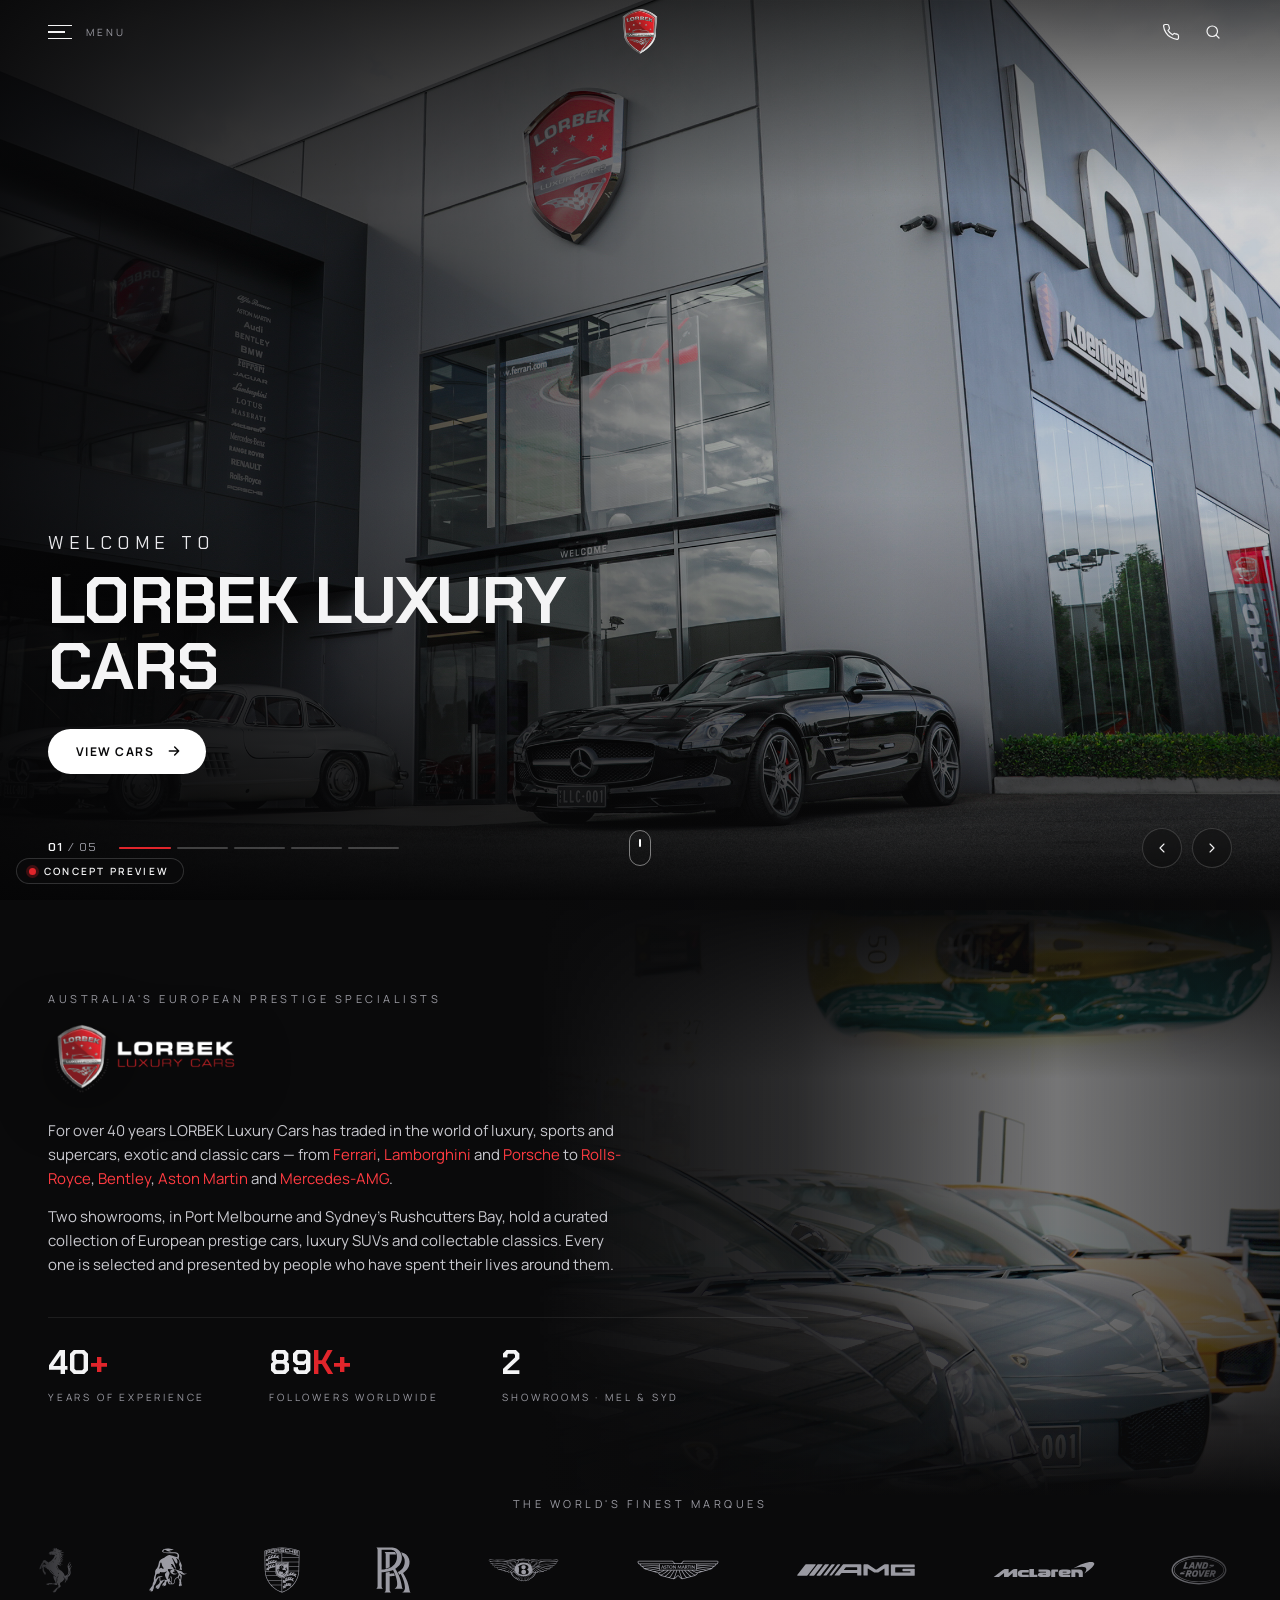
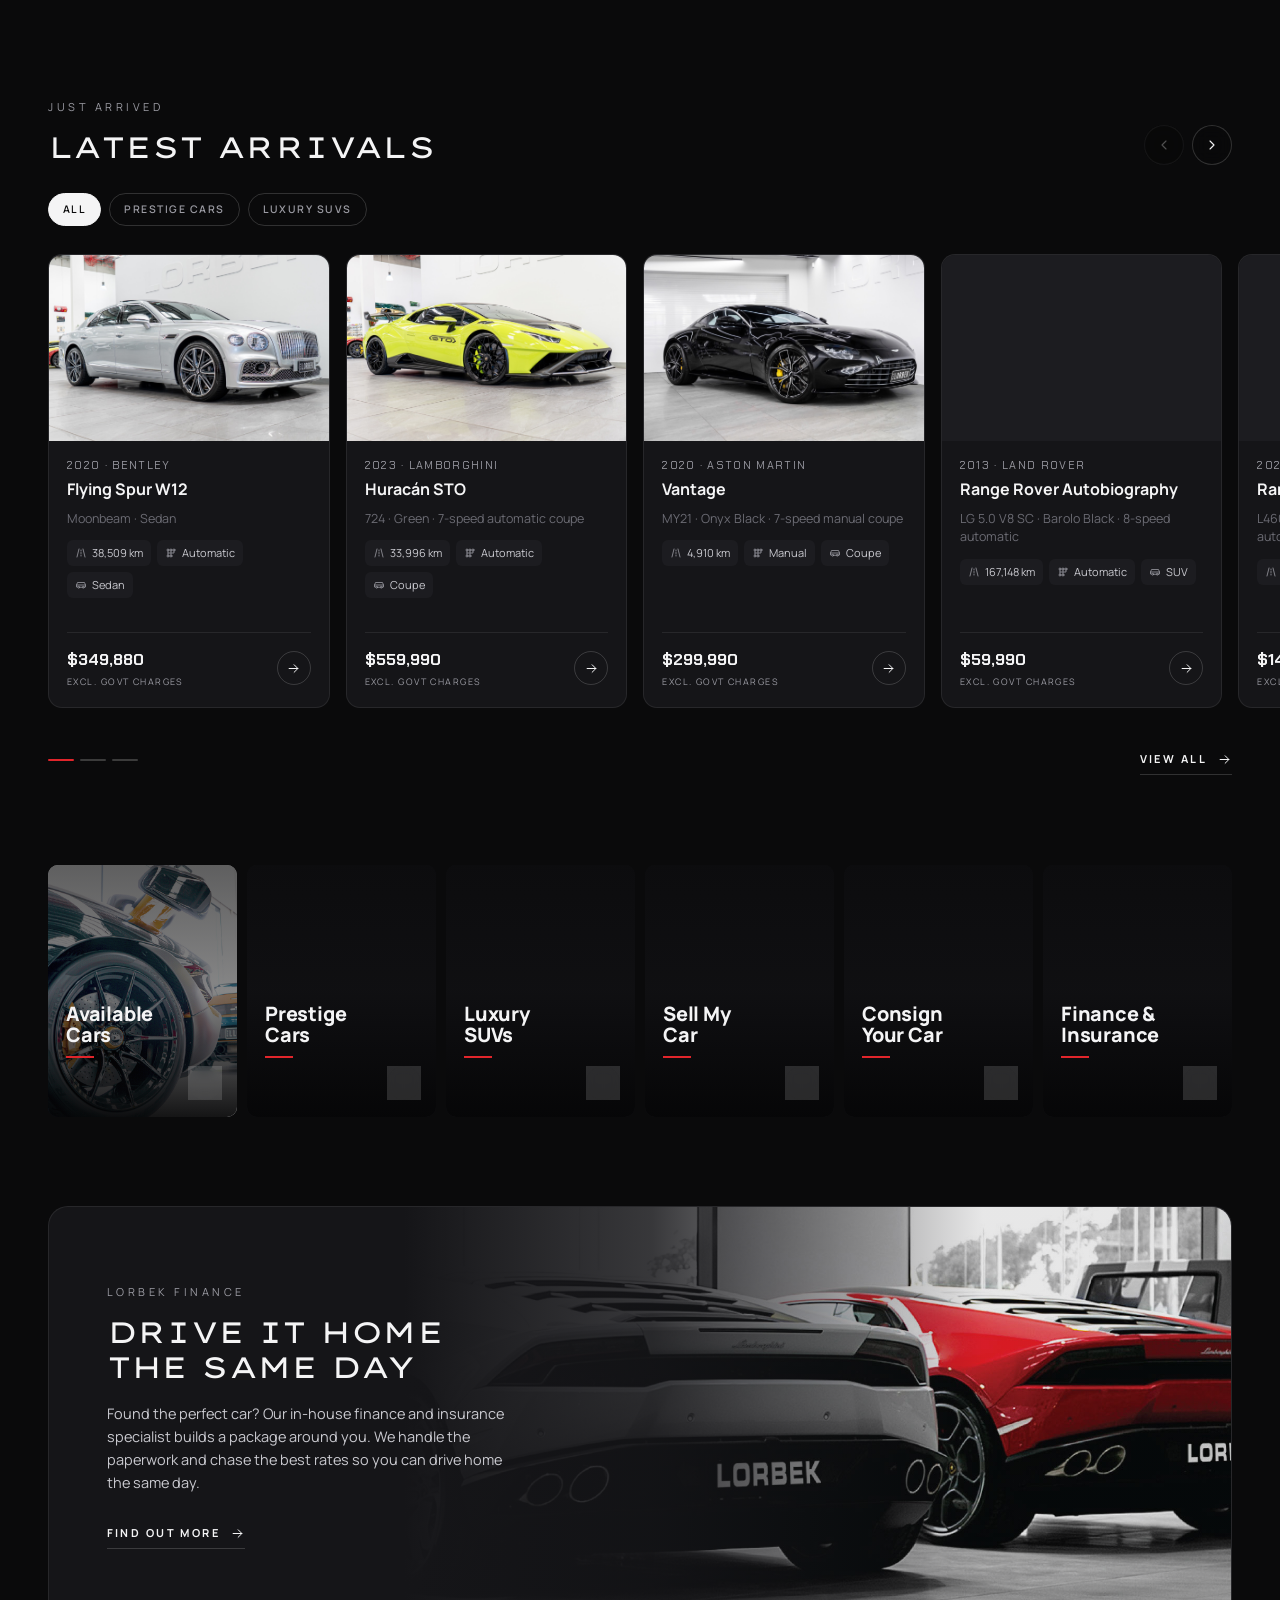
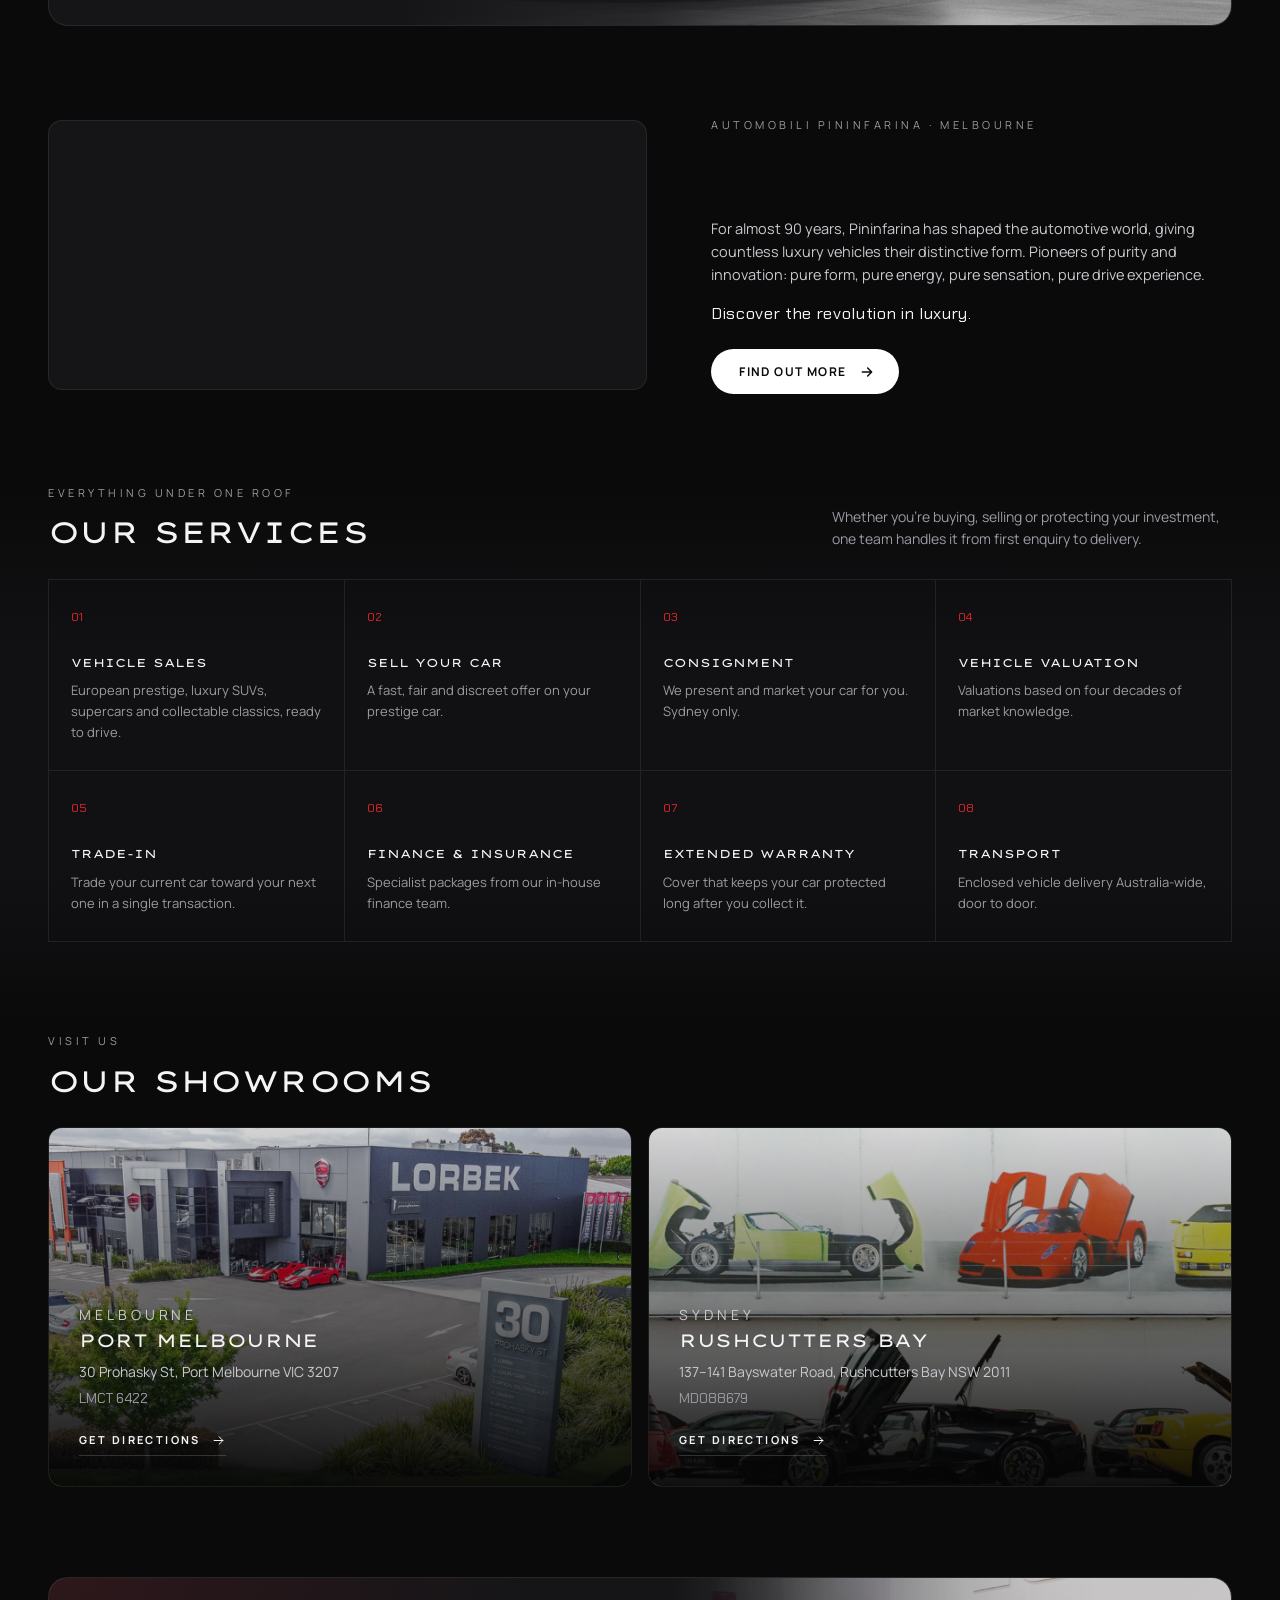
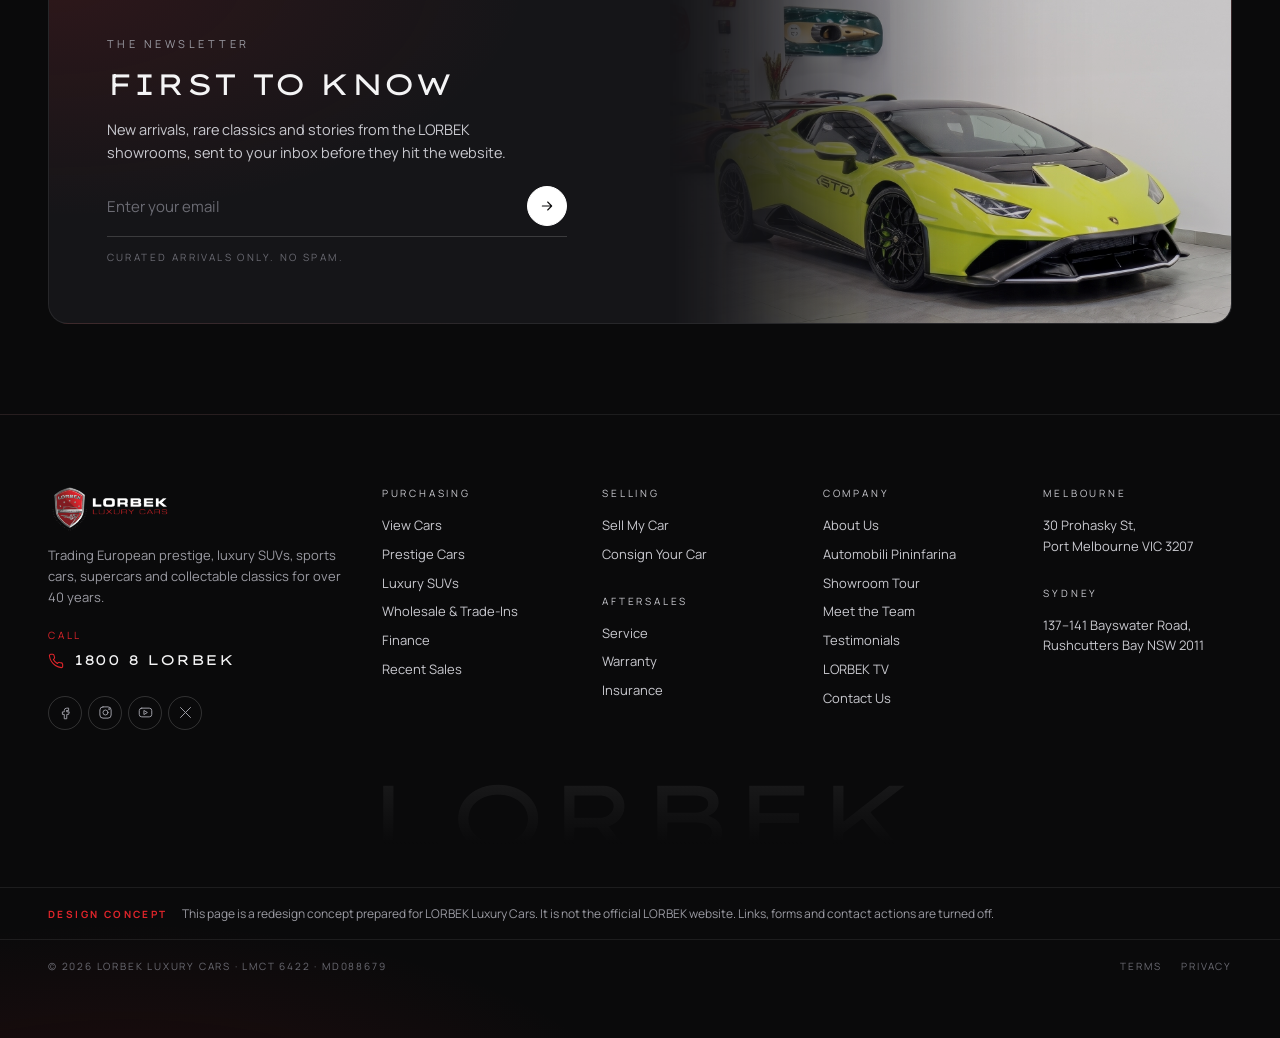
<file: index.html>
<!doctype html>
<html lang="en-AU">
<head>
  <meta charset="utf-8">
  <meta name="viewport" content="width=device-width, initial-scale=1">
  <title>LORBEK Website Concept</title>
  <meta name="robots" content="noindex, nofollow">
  <meta name="description" content="LORBEK Luxury Cars has traded European prestige, luxury SUVs, sports cars, supercars and collectable classics for over 40 years. Showrooms in Port Melbourne and Rushcutters Bay, Sydney.">
  <meta name="theme-color" content="#0a0a0b">
  <link rel="icon" href="assets/img/logo.png">
  <link rel="preconnect" href="https://fonts.googleapis.com">
  <link rel="preconnect" href="https://fonts.gstatic.com" crossorigin>
  <link href="https://fonts.googleapis.com/css2?family=Lexend+Zetta:wght@300;400;500&family=Chakra+Petch:wght@300;400;600;700&family=Manrope:wght@300;400;600;700;800&display=swap" rel="stylesheet">
  <link rel="preload" as="image" href="assets/img/hero/showroom-sls.jpg" fetchpriority="high">
  <link rel="stylesheet" href="assets/css/styles.css">
</head>
<body>
  <a class="skip" href="#main">Skip to content</a>

  <!-- Concept preview tag -->
  <div class="concept-tag" role="note">Concept preview</div>
  <div class="concept-toast" id="conceptToast" role="status" aria-live="polite" hidden>Turned off in this prototype</div>

  <!-- ============ HEADER ============ -->
  <header class="header" id="header">
    <div class="header__inner">
      <button class="menu-btn" id="menuOpen" aria-label="Open menu" aria-controls="menu" aria-expanded="false">
        <span class="menu-btn__lines"><i></i><i></i><i></i></span>
        <span class="menu-btn__label">Menu</span>
      </button>

      <a href="#top" class="logo" aria-label="LORBEK Luxury Cars — home">
        <img src="assets/img/logo-shield.png" alt="LORBEK Luxury Cars" width="296" height="344">
      </a>

      <div class="header__actions">
        <a class="icon-btn hide-sm" href="tel:18008567235" aria-label="Call 1800 8 LORBEK" id="callBtn">
          <svg viewBox="0 0 24 24"><path d="M22 16.9v3a2 2 0 0 1-2.2 2 19.8 19.8 0 0 1-8.6-3.1 19.5 19.5 0 0 1-6-6A19.8 19.8 0 0 1 2.1 4.2 2 2 0 0 1 4.1 2h3a2 2 0 0 1 2 1.7c.1.9.4 1.8.7 2.7a2 2 0 0 1-.5 2.1L8 9.8a16 16 0 0 0 6 6l1.3-1.3a2 2 0 0 1 2.1-.4c.9.3 1.8.6 2.7.7a2 2 0 0 1 1.7 2z"/></svg>
        </a>
        <button class="icon-btn" id="searchOpen" aria-label="Search inventory">
          <svg viewBox="0 0 24 24"><circle cx="11" cy="11" r="7"/><path d="m20 20-3.5-3.5"/></svg>
        </button>
      </div>
    </div>
    <div class="header__progress" id="progress"></div>
  </header>

  <!-- ============ MENU OVERLAY ============ -->
  <div class="menu" id="menu" aria-hidden="true">
    <div class="menu__top">
      <button class="icon-btn" id="menuClose" aria-label="Close menu">
        <svg viewBox="0 0 24 24"><path d="M6 6l12 12M18 6 6 18"/></svg>
      </button>
      <img src="assets/img/logo.png" alt="" width="160" height="60">
      <span class="menu__spacer"></span>
    </div>
    <div class="menu__body">
      <nav class="menu__nav" aria-label="Main">
        <a href="#arrivals" data-close><span>01</span>View Cars</a>
        <a href="#categories" data-close><span>02</span>Prestige &amp; SUVs</a>
        <a href="#services" data-close><span>03</span>Sell or Consign</a>
        <a href="#finance" data-close><span>04</span>Finance</a>
        <a href="#pininfarina" data-close><span>05</span>Pininfarina</a>
        <a href="#showrooms" data-close><span>06</span>Showrooms</a>
        <a href="#contact" data-close><span>07</span>Contact</a>
      </nav>
      <div class="menu__aside">
        <div>
          <p class="eyebrow-sm">Melbourne</p>
          <p>30 Prohasky St, Port Melbourne VIC 3207</p>
        </div>
        <div>
          <p class="eyebrow-sm">Sydney</p>
          <p>137–141 Bayswater Rd, Rushcutters Bay NSW 2011</p>
        </div>
        <div>
          <p class="eyebrow-sm">Call</p>
          <p><a href="tel:18008567235">1800 8 LORBEK</a></p>
        </div>
      </div>
    </div>
  </div>

  <!-- ============ SEARCH OVERLAY ============ -->
  <div class="search" id="search" aria-hidden="true" role="dialog" aria-label="Search inventory">
    <div class="search__panel">
      <div class="search__bar">
        <svg viewBox="0 0 24 24"><circle cx="11" cy="11" r="7"/><path d="m20 20-3.5-3.5"/></svg>
        <input id="searchInput" type="search" placeholder="Search make, model or year…" autocomplete="off">
        <button class="icon-btn" id="searchClose" aria-label="Close search">
          <svg viewBox="0 0 24 24"><path d="M6 6l12 12M18 6 6 18"/></svg>
        </button>
      </div>
      <div class="search__results" id="searchResults"></div>
    </div>
  </div>

  <main id="main">
    <!-- ============ HERO ============ -->
    <section class="hero" id="top" aria-roledescription="carousel" aria-label="Featured">
      <div class="hero__slides" id="heroSlides"></div>

      <div class="hero__content">
        <p class="hero__make" id="heroMake"></p>
        <h1 class="hero__model" id="heroModel"></h1>
        <a class="btn btn--pill" id="heroCta" href="#arrivals">
          <span id="heroCtaLabel">View more</span>
          <svg viewBox="0 0 24 24"><path d="M5 12h14M13 6l6 6-6 6"/></svg>
        </a>
      </div>

      <div class="hero__ui">
        <div class="hero__count"><b id="heroIdx">01</b> / <span id="heroTotal">05</span></div>
        <div class="hero__bars" id="heroBars"></div>
        <div class="hero__arrows">
          <button class="round-btn" id="heroPrev" aria-label="Previous slide"><svg viewBox="0 0 24 24"><path d="M15 6l-6 6 6 6"/></svg></button>
          <button class="round-btn" id="heroNext" aria-label="Next slide"><svg viewBox="0 0 24 24"><path d="M9 6l6 6-6 6"/></svg></button>
        </div>
      </div>

      <a href="#about" class="hero__scroll" aria-label="Scroll down"><span></span></a>
    </section>

    <!-- ============ ABOUT ============ -->
    <section class="about" id="about">
      <div class="about__media" aria-hidden="true">
        <img src="assets/img/hero/showroom-gallardo.jpg" alt="" loading="lazy" decoding="async">
      </div>
      <div class="container about__inner">
        <p class="eyebrow reveal">Australia's European prestige specialists</p>
        <h2 class="about__logo reveal"><img src="assets/img/logo.png" alt="LORBEK Luxury Cars" width="240" height="90"></h2>
        <div class="about__copy reveal">
          <p>For over 40 years LORBEK Luxury Cars has traded in the world of luxury, sports and supercars, exotic and classic cars — from <a href="#arrivals">Ferrari</a>, <a href="#arrivals">Lamborghini</a> and <a href="#arrivals">Porsche</a> to <a href="#arrivals">Rolls-Royce</a>, <a href="#arrivals">Bentley</a>, <a href="#arrivals">Aston Martin</a> and <a href="#arrivals">Mercedes-AMG</a>.</p>
          <p>Two showrooms, in Port Melbourne and Sydney's Rushcutters Bay, hold a curated collection of European prestige cars, luxury SUVs and collectable classics. Every one is selected and presented by people who have spent their lives around them.</p>
        </div>
        <dl class="stats reveal">
          <div><dt><span class="count" data-to="40">0</span><span class="red">+</span></dt><dd>Years of experience</dd></div>
          <div><dt><span class="count" data-to="90">0</span><span class="red">K+</span></dt><dd>Followers worldwide</dd></div>
          <div><dt><span class="count" data-to="2">0</span></dt><dd>Showrooms · MEL &amp; SYD</dd></div>
        </dl>
      </div>
    </section>

    <!-- ============ BRANDS MARQUEE ============ -->
    <section class="brands" aria-label="Marques we trade">
      <p class="eyebrow eyebrow--center reveal">The world's finest marques</p>
      <div class="marquee">
        <div class="marquee__track" id="marquee"></div>
      </div>
    </section>

    <!-- ============ LATEST ARRIVALS ============ -->
    <section class="arrivals" id="arrivals">
      <div class="container section-head">
        <div>
          <p class="eyebrow reveal">Just arrived</p>
          <h2 class="h2 reveal">Latest Arrivals</h2>
        </div>
        <div class="arrivals__controls">
          <button class="round-btn" id="carPrev" aria-label="Previous cars"><svg viewBox="0 0 24 24"><path d="M15 6l-6 6 6 6"/></svg></button>
          <button class="round-btn" id="carNext" aria-label="Next cars"><svg viewBox="0 0 24 24"><path d="M9 6l6 6-6 6"/></svg></button>
        </div>
      </div>

      <div class="filters container reveal" role="tablist" aria-label="Filter by category">
        <button class="chip is-active" data-filter="all" role="tab" aria-selected="true">All</button>
        <button class="chip" data-filter="Prestige Cars" role="tab" aria-selected="false">Prestige Cars</button>
        <button class="chip" data-filter="Luxury SUVs" role="tab" aria-selected="false">Luxury SUVs</button>
      </div>

      <div class="track" id="carTrack" tabindex="0" aria-label="Latest arrivals"></div>

      <div class="container arrivals__foot">
        <div class="dashes" id="carDashes"></div>
        <a class="link-arrow" href="https://www.lorbek.com.au/stock" target="_blank" rel="noopener">View all <svg viewBox="0 0 24 24"><path d="M5 12h14M13 6l6 6-6 6"/></svg></a>
      </div>
    </section>

    <!-- ============ CATEGORY TILES ============ -->
    <section class="tiles" id="categories" aria-label="Explore">
      <a class="tile reveal" href="#arrivals" data-filter-link="all">
        <img src="assets/img/hero/showroom-mclaren.jpg" alt="" loading="lazy" decoding="async" style="--fp: 30% 60%; --fp-wide: 40% 60%">
        <span class="tile__title">Available<br>Cars</span>
        <span class="tile__go"><svg viewBox="0 0 24 24"><path d="M9 6l6 6-6 6"/></svg></span>
      </a>
      <a class="tile reveal" href="#arrivals" data-filter-link="Prestige Cars">
        <img src="assets/img/cars/car4.jpg" alt="" loading="lazy" decoding="async" style="--fp: 62% 55%">
        <span class="tile__title">Prestige<br>Cars</span>
        <span class="tile__go"><svg viewBox="0 0 24 24"><path d="M9 6l6 6-6 6"/></svg></span>
      </a>
      <a class="tile reveal" href="#arrivals" data-filter-link="Luxury SUVs">
        <img src="assets/img/cars/car5.jpg" alt="" loading="lazy" decoding="async" style="--fp: 60% 50%; --fp-wide: 50% 45%">
        <span class="tile__title">Luxury<br>SUVs</span>
        <span class="tile__go"><svg viewBox="0 0 24 24"><path d="M9 6l6 6-6 6"/></svg></span>
      </a>
      <a class="tile reveal" href="#services">
        <img src="assets/img/cars/car8.jpg" alt="" loading="lazy" decoding="async" style="--fp: 62% 55%">
        <span class="tile__title">Sell My<br>Car</span>
        <span class="tile__go"><svg viewBox="0 0 24 24"><path d="M9 6l6 6-6 6"/></svg></span>
      </a>
      <a class="tile reveal" href="#services">
        <img src="assets/img/hero/showroom-aston.jpg" alt="" loading="lazy" decoding="async" style="--fp: 22% 60%; --fp-wide: 35% 65%">
        <span class="tile__title">Consign<br>Your Car</span>
        <span class="tile__go"><svg viewBox="0 0 24 24"><path d="M9 6l6 6-6 6"/></svg></span>
      </a>
      <a class="tile reveal" href="#finance">
        <img src="assets/img/cars/car11.jpg" alt="" loading="lazy" decoding="async" style="--fp: 70% 55%; --fp-wide: 52% 50%">
        <span class="tile__title">Finance &amp;<br>Insurance</span>
        <span class="tile__go"><svg viewBox="0 0 24 24"><path d="M9 6l6 6-6 6"/></svg></span>
      </a>
    </section>

    <!-- ============ FINANCE PROMO ============ -->
    <section class="container" id="finance">
      <div class="promo reveal">
        <div class="promo__media" aria-hidden="true">
          <img src="assets/img/hero/hp-banner7.jpg" alt="" loading="lazy">
        </div>
        <div class="promo__body">
          <p class="eyebrow">LORBEK Finance</p>
          <h2 class="h2">Drive it home<br>the same day</h2>
          <p>Found the perfect car? Our in-house finance and insurance specialist builds a package around you. We handle the paperwork and chase the best rates so you can drive home the same day.</p>
          <a class="link-arrow" href="#contact">Find out more <svg viewBox="0 0 24 24"><path d="M5 12h14M13 6l6 6-6 6"/></svg></a>
        </div>
      </div>
    </section>


    <!-- ============ AUTOMOBILI PININFARINA ============ -->
    <section class="apf container" id="pininfarina" aria-labelledby="apfTitle">
      <div class="apf__grid">
        <div class="apf__media reveal">
          <img src="assets/img/pininfarina.png" alt="Automobili Pininfarina Battista with its doors raised" width="1090" height="490" loading="lazy" decoding="async">
        </div>
        <div class="apf__body reveal">
          <p class="eyebrow">Automobili Pininfarina · Melbourne</p>
          <h2 class="sr-only" id="apfTitle">Automobili Pininfarina</h2>
          <img class="apf__logo" src="assets/img/pininfarina-logo.png" alt="Automobili Pininfarina" width="400" height="65">
          <div class="apf__copy">
            <p>For almost 90 years, Pininfarina has shaped the automotive world, giving countless luxury vehicles their distinctive form. Pioneers of purity and innovation: pure form, pure energy, pure sensation, pure drive experience.</p>
            <p class="apf__lead">Discover the revolution in luxury.</p>
            <a class="btn btn--pill" href="https://apf-melbourne.com.au/" target="_blank" rel="noopener">Find out more <svg viewBox="0 0 24 24"><path d="M5 12h14M13 6l6 6-6 6"/></svg></a>
          </div>
        </div>
      </div>
    </section>

    <!-- ============ SERVICES ============ -->
    <section class="services" id="services">
      <div class="container">
        <div class="section-head">
          <div>
            <p class="eyebrow reveal">Everything under one roof</p>
            <h2 class="h2 reveal">Our Services</h2>
          </div>
          <p class="section-head__note reveal">Whether you're buying, selling or protecting your investment, one team handles it from first enquiry to delivery.</p>
        </div>
        <ol class="services__grid">
          <li class="svc reveal"><span class="svc__no">01</span><h3>Vehicle Sales</h3><p>European prestige, luxury SUVs, supercars and collectable classics, ready to drive.</p></li>
          <li class="svc reveal"><span class="svc__no">02</span><h3>Sell Your Car</h3><p>A fast, fair and discreet offer on your prestige car.</p></li>
          <li class="svc reveal"><span class="svc__no">03</span><h3>Consignment</h3><p>We present and market your car for you. Sydney only.</p></li>
          <li class="svc reveal"><span class="svc__no">04</span><h3>Vehicle Valuation</h3><p>Valuations based on four decades of market knowledge.</p></li>
          <li class="svc reveal"><span class="svc__no">05</span><h3>Trade-In</h3><p>Trade your current car toward your next one in a single transaction.</p></li>
          <li class="svc reveal"><span class="svc__no">06</span><h3>Finance &amp; Insurance</h3><p>Specialist packages from our in-house finance team.</p></li>
          <li class="svc reveal"><span class="svc__no">07</span><h3>Extended Warranty</h3><p>Cover that keeps your car protected long after you collect it.</p></li>
          <li class="svc reveal"><span class="svc__no">08</span><h3>Transport</h3><p>Enclosed vehicle delivery Australia-wide, door to door.</p></li>
        </ol>
      </div>
    </section>

    <!-- ============ SHOWROOMS ============ -->
    <section class="showrooms container" id="showrooms">
      <div class="section-head">
        <div>
          <p class="eyebrow reveal">Visit us</p>
          <h2 class="h2 reveal">Our Showrooms</h2>
        </div>
      </div>
      <div class="showrooms__grid">
        <article class="room reveal">
          <img src="assets/img/hero/dealership.jpg" alt="LORBEK Port Melbourne showroom" loading="lazy">
          <div class="room__body">
            <p class="eyebrow-sm">Melbourne</p>
            <h3>Port Melbourne</h3>
            <p>30 Prohasky St, Port Melbourne VIC 3207</p>
            <p class="room__lic">LMCT 6422</p>
            <a class="link-arrow" href="https://maps.google.com/?q=30+Prohasky+St+Port+Melbourne+VIC+3207" target="_blank" rel="noopener">Get directions <svg viewBox="0 0 24 24"><path d="M5 12h14M13 6l6 6-6 6"/></svg></a>
          </div>
        </article>
        <article class="room reveal">
          <img src="assets/img/hero/hp-banner3.jpg" alt="LORBEK showroom interior" loading="lazy">
          <div class="room__body">
            <p class="eyebrow-sm">Sydney</p>
            <h3>Rushcutters Bay</h3>
            <p>137–141 Bayswater Road, Rushcutters Bay NSW 2011</p>
            <p class="room__lic">MD088679</p>
            <a class="link-arrow" href="https://maps.google.com/?q=137+Bayswater+Road+Rushcutters+Bay+NSW+2011" target="_blank" rel="noopener">Get directions <svg viewBox="0 0 24 24"><path d="M5 12h14M13 6l6 6-6 6"/></svg></a>
          </div>
        </article>
      </div>
    </section>

    <!-- ============ NEWSLETTER ============ -->
    <section class="container" id="newsletter">
      <div class="news reveal">
        <div class="news__body">
          <p class="eyebrow">The newsletter</p>
          <h2 class="h2">First to know</h2>
          <p>New arrivals, rare classics and stories from the LORBEK showrooms, sent to your inbox before they hit the website.</p>
          <form class="news__form" id="newsForm" novalidate>
            <label class="sr-only" for="newsEmail">Email address</label>
            <input id="newsEmail" type="email" placeholder="Enter your email" required>
            <button class="round-btn round-btn--light" aria-label="Subscribe"><svg viewBox="0 0 24 24"><path d="M5 12h14M13 6l6 6-6 6"/></svg></button>
          </form>
          <p class="news__fine" id="newsMsg">Curated arrivals only. No spam.</p>
        </div>
        <div class="news__media" aria-hidden="true">
          <picture>
            <source media="(min-width: 861px)" srcset="assets/img/hero/car3-portrait.jpg">
            <img src="assets/img/cars/car3.jpg" alt="" loading="lazy" decoding="async">
          </picture>
        </div>
      </div>
    </section>
  </main>

  <!-- ============ FOOTER ============ -->
  <footer class="footer" id="contact">
    <div class="container footer__grid">
      <div class="footer__brand">
        <img src="assets/img/logo.png" alt="LORBEK Luxury Cars" width="180" height="68">
        <p>Trading European prestige, luxury SUVs, sports cars, supercars and collectable classics for over 40 years.</p>
        <p class="eyebrow-sm">Call</p>
        <a class="footer__phone" href="tel:18008567235">
          <svg viewBox="0 0 24 24"><path d="M22 16.9v3a2 2 0 0 1-2.2 2 19.8 19.8 0 0 1-8.6-3.1 19.5 19.5 0 0 1-6-6A19.8 19.8 0 0 1 2.1 4.2 2 2 0 0 1 4.1 2h3a2 2 0 0 1 2 1.7c.1.9.4 1.8.7 2.7a2 2 0 0 1-.5 2.1L8 9.8a16 16 0 0 0 6 6l1.3-1.3a2 2 0 0 1 2.1-.4c.9.3 1.8.6 2.7.7a2 2 0 0 1 1.7 2z"/></svg>
          1800 8 LORBEK
        </a>
        <div class="social">
          <a href="https://www.facebook.com/lorbekcars/" target="_blank" rel="noopener" aria-label="Facebook"><svg viewBox="0 0 24 24"><path d="M14 9h3V5h-3a4 4 0 0 0-4 4v2H7v4h3v7h4v-7h3l1-4h-4V9.5a.5.5 0 0 1 .5-.5z"/></svg></a>
          <a href="https://www.instagram.com/lorbekluxurycars/" target="_blank" rel="noopener" aria-label="Instagram"><svg viewBox="0 0 24 24"><rect x="3" y="3" width="18" height="18" rx="5"/><circle cx="12" cy="12" r="4"/><circle cx="17.5" cy="6.5" r=".6"/></svg></a>
          <a href="https://www.youtube.com/user/LorbekLuxuryCars327" target="_blank" rel="noopener" aria-label="YouTube"><svg viewBox="0 0 24 24"><rect x="2" y="5" width="20" height="14" rx="4"/><path d="m10 9 5 3-5 3z"/></svg></a>
          <a href="https://twitter.com/LorbekLuxCars" target="_blank" rel="noopener" aria-label="X (Twitter)"><svg viewBox="0 0 24 24"><path d="M4 4l16 16M20 4 4 20"/></svg></a>
        </div>
      </div>

      <nav class="footer__col" aria-label="Purchasing">
        <p class="eyebrow-sm">Purchasing</p>
        <a href="#arrivals">View Cars</a>
        <a href="#categories">Prestige Cars</a>
        <a href="#categories">Luxury SUVs</a>
        <a href="https://www.lorbek.com.au/stock?condition=Wholesale" target="_blank" rel="noopener">Wholesale &amp; Trade-Ins</a>
        <a href="#finance">Finance</a>
        <a href="https://www.lorbek.com.au/recent-sales" target="_blank" rel="noopener">Recent Sales</a>
      </nav>
      <nav class="footer__col" aria-label="Selling and aftersales">
        <p class="eyebrow-sm">Selling</p>
        <a href="#services">Sell My Car</a>
        <a href="#services">Consign Your Car</a>
        <p class="eyebrow-sm footer__gap">Aftersales</p>
        <a href="#services">Service</a>
        <a href="#services">Warranty</a>
        <a href="#services">Insurance</a>
      </nav>
      <nav class="footer__col" aria-label="Company">
        <p class="eyebrow-sm">Company</p>
        <a href="#about">About Us</a>
        <a href="#pininfarina">Automobili Pininfarina</a>
        <a href="#showrooms">Showroom Tour</a>
        <a href="https://www.lorbek.com.au/about/meet-the-team" target="_blank" rel="noopener">Meet the Team</a>
        <a href="https://www.lorbek.com.au/testimonials" target="_blank" rel="noopener">Testimonials</a>
        <a href="https://www.lorbek.com.au/about/lorbek-tv" target="_blank" rel="noopener">LORBEK TV</a>
        <a href="#contact">Contact Us</a>
      </nav>
      <div class="footer__col">
        <p class="eyebrow-sm">Melbourne</p>
        <p>30 Prohasky St,<br>Port Melbourne VIC 3207</p>
        <p class="eyebrow-sm footer__gap">Sydney</p>
        <p>137–141 Bayswater Road,<br>Rushcutters Bay NSW 2011</p>
      </div>
    </div>
    <div class="footer__wordmark" aria-hidden="true">LORBEK</div>
    <div class="container concept-note" role="note">
      <b>Design concept</b> This page is a redesign concept prepared for LORBEK Luxury Cars. It is not the official LORBEK website. Links, forms and contact actions are turned off.
    </div>
    <div class="container footer__legal">
      <span>© <span id="year">2026</span> LORBEK Luxury Cars · LMCT 6422 · MD088679</span>
      <span><a href="https://www.lorbek.com.au/privacy-policy" target="_blank" rel="noopener">Terms</a><a href="https://www.lorbek.com.au/privacy-policy" target="_blank" rel="noopener">Privacy</a></span>
    </div>
  </footer>

  <script src="assets/js/main.js" defer></script>
</body>
</html>
</file>
<file: assets/css/styles.css>
/* ==========================================================================
   LORBEK Luxury Cars — dark luxury theme
   ========================================================================== */

:root {
  color-scheme: dark;
  --bg: #0a0a0b;
  --bg-2: #111113;
  --surface: #151518;
  --surface-2: #1c1c20;
  --line: rgba(255, 255, 255, 0.08);
  --line-2: rgba(255, 255, 255, 0.16);
  --text: #f4f4f5;
  --muted: #9b9ba3;
  --dim: #6b6b73;
  --red: #e1252b;
  --red-2: #ff3b41;

  --f-display: "Lexend Zetta", system-ui, sans-serif;
  --f-body: "Manrope", system-ui, -apple-system, sans-serif;
  --f-mono: "Chakra Petch", system-ui, sans-serif;

  --gutter: clamp(16px, 4vw, 48px);
  --max: 1320px;
  --radius: 14px;
  --section: clamp(56px, 7vw, 96px);   /* one gap between every section */
  --ease: cubic-bezier(.22, .8, .2, 1);
  --header-h: 64px;
}

*, *::before, *::after { box-sizing: border-box; }
html { overflow-x: clip; scroll-behavior: smooth; -webkit-text-size-adjust: 100%; }
body {
  margin: 0;
  background: var(--bg);
  color: var(--text);
  font-family: var(--f-body);
  font-size: 15px;
  line-height: 1.6;
  -webkit-font-smoothing: antialiased;
  overflow-x: hidden;
}
body.is-locked { overflow: hidden; }
img { display: block; max-width: 100%; }
a { color: inherit; text-decoration: none; }
button { font: inherit; color: inherit; background: none; border: 0; cursor: pointer; padding: 0; }
svg { width: 18px; height: 18px; fill: none; stroke: currentColor; stroke-width: 1.6; stroke-linecap: round; stroke-linejoin: round; flex: none; }
::selection { background: var(--red); color: #fff; }
:focus-visible { outline: 2px solid var(--red); outline-offset: 3px; border-radius: 4px; }

.sr-only { position: absolute; width: 1px; height: 1px; overflow: hidden; clip: rect(0 0 0 0); white-space: nowrap; }
.skip { position: absolute; left: -999px; top: 8px; z-index: 999; background: var(--red); color: #fff; padding: 8px 14px; border-radius: 6px; }
.skip:focus { left: 8px; }

.container { width: 100%; max-width: var(--max); margin-inline: auto; padding-inline: var(--gutter); }
.red { color: var(--red); }

/* ---------- Type helpers ---------- */
.eyebrow {
  display: flex; align-items: center; gap: 14px;
  margin: 0 0 14px;
  font-size: 11px; font-weight: 400; letter-spacing: .32em; text-transform: uppercase;
  color: var(--muted);
}
.eyebrow--center { justify-content: center; text-align: center; }
.eyebrow-sm {
  margin: 0 0 6px;
  font-size: 10px; letter-spacing: .28em; text-transform: uppercase; color: var(--red);
}
.h2 {
  margin: 0;
  font-family: var(--f-display); font-weight: 400;
  font-size: clamp(20px, 2.3vw, 30px); line-height: 1.2;
  letter-spacing: -.02em; text-transform: uppercase;
}

/* ---------- Buttons ---------- */
.btn { display: inline-flex; align-items: center; gap: 12px; font-weight: 700; letter-spacing: .12em; text-transform: uppercase; }
.btn--pill {
  padding: 13px 24px 13px 28px; border-radius: 999px;
  background: #fff; color: #0a0a0b; font-size: 12px;
  transition: transform .4s var(--ease), background .3s, color .3s;
}
.btn--pill svg { width: 16px; height: 16px; transition: transform .4s var(--ease); stroke-width: 2.2; }
.btn--pill:hover { background: var(--red); color: #fff; }
.btn--pill:hover svg { transform: translateX(4px); }

.round-btn {
  display: grid; place-items: center;
  width: 40px; height: 40px; border-radius: 50%;
  border: 1px solid var(--line-2); color: var(--text);
  background: rgba(10, 10, 11, .35); backdrop-filter: blur(8px);
  transition: background .3s, border-color .3s, transform .3s var(--ease);
}
.round-btn:hover { background: var(--red); border-color: var(--red); }
.round-btn:active { transform: scale(.94); }
.round-btn svg { width: 16px; height: 16px; }
.round-btn:disabled { opacity: .3; pointer-events: none; }
.round-btn--light { background: #fff; color: #0a0a0b; border-color: #fff; }

.icon-btn { display: grid; place-items: center; width: 38px; height: 38px; border-radius: 50%; transition: background .25s, color .25s; }
.icon-btn:hover { background: rgba(255, 255, 255, .08); }

.link-arrow {
  display: inline-flex; align-items: center; gap: 10px;
  font-size: 11px; font-weight: 700; letter-spacing: .22em; text-transform: uppercase;
  color: var(--text); padding: 6px 0;
  border-bottom: 1px solid var(--line-2);
  transition: color .25s, border-color .25s, gap .35s var(--ease);
}
.link-arrow svg { width: 15px; height: 15px; }
.link-arrow:hover { color: var(--red); border-color: var(--red); gap: 14px; }

.chip {
  padding: 7px 14px; border-radius: 999px;
  border: 1px solid var(--line-2);
  font-size: 10.5px; font-weight: 600; letter-spacing: .14em; text-transform: uppercase; color: var(--muted);
  transition: all .25s;
}
.chip:hover { color: var(--text); border-color: var(--text); }
.chip.is-active { background: var(--text); color: var(--bg); border-color: var(--text); }

/* ==========================================================================
   Header
   ========================================================================== */
.header {
  position: fixed; inset: 0 0 auto; z-index: 50;
  transition: background .4s, backdrop-filter .4s, border-color .4s;
  border-bottom: 1px solid transparent;
}
.header.is-scrolled { background: rgba(10, 10, 11, .78); backdrop-filter: blur(14px) saturate(140%); -webkit-backdrop-filter: blur(14px) saturate(140%); border-color: var(--line); }
.header__inner {
  height: var(--header-h);
  max-width: var(--max); margin-inline: auto; padding-inline: var(--gutter);
  display: grid; grid-template-columns: 1fr auto 1fr; align-items: center;
}
.logo img { height: 46px; width: auto; transition: height .4s var(--ease); }
.header.is-scrolled .logo img { height: 40px; }
.header__actions { display: flex; justify-content: flex-end; gap: 4px; }
.header__progress { position: absolute; left: 0; bottom: -1px; height: 2px; width: 0; background: var(--red); }

.menu-btn { display: inline-flex; align-items: center; gap: 14px; justify-self: start; padding: 10px 0; }
.menu-btn__lines { display: grid; gap: 5px; width: 24px; }
.menu-btn__lines i { display: block; height: 1.6px; background: currentColor; transition: width .35s var(--ease); }
.menu-btn__lines i:nth-child(2) { width: 70%; }
.menu-btn:hover .menu-btn__lines i:nth-child(2) { width: 100%; }
.menu-btn__label { font-size: 10px; letter-spacing: .3em; text-transform: uppercase; color: var(--muted); }

/* ---------- Menu overlay ---------- */
.menu {
  position: fixed; inset: 0; z-index: 80;
  background: radial-gradient(1200px 600px at 80% 110%, rgba(225, 37, 43, .18), transparent 60%), var(--bg);
  display: flex; flex-direction: column;
  clip-path: inset(0 0 100% 0);
  transition: clip-path .7s var(--ease);
  visibility: hidden;
}
.menu.is-open { clip-path: inset(0 0 0 0); visibility: visible; }
.menu__top { height: var(--header-h); padding-inline: var(--gutter); display: grid; grid-template-columns: 1fr auto 1fr; align-items: center; }
.menu__top img { height: 42px; width: auto; }
.menu__body {
  flex: 1; display: grid; grid-template-columns: 1.4fr 1fr; gap: 48px; align-items: center;
  max-width: var(--max); width: 100%; margin-inline: auto; padding: 24px var(--gutter) 48px;
}
.menu__nav { display: grid; }
.menu__nav a {
  display: flex; align-items: baseline; gap: 24px;
  font-family: var(--f-display); font-size: clamp(18px, 2.6vw, 34px); letter-spacing: -.02em; line-height: 1.55; text-transform: uppercase;
  color: var(--text);
  opacity: 0; transform: translateY(30px);
  transition: color .25s, opacity .6s var(--ease), transform .6s var(--ease);
}
.menu__nav a span { font-family: var(--f-mono); font-size: 13px; color: var(--red); }
.menu__nav a:hover { color: var(--red); }
.menu.is-open .menu__nav a { opacity: 1; transform: none; }
.menu.is-open .menu__nav a:nth-child(2) { transition-delay: .05s; }
.menu.is-open .menu__nav a:nth-child(3) { transition-delay: .1s; }
.menu.is-open .menu__nav a:nth-child(4) { transition-delay: .15s; }
.menu.is-open .menu__nav a:nth-child(5) { transition-delay: .2s; }
.menu.is-open .menu__nav a:nth-child(6) { transition-delay: .25s; }
.menu__aside { display: grid; gap: 28px; color: var(--muted); border-left: 1px solid var(--line); padding-left: 48px; }
.menu__aside p { margin: 0; }
.menu__aside a { color: var(--text); font-size: 17px; font-family: var(--f-display); }

/* ---------- Search overlay ---------- */
.search {
  position: fixed; inset: 0; z-index: 90;
  background: rgba(5, 5, 6, .7); backdrop-filter: blur(10px);
  display: flex; justify-content: center; align-items: flex-start;
  padding: 12vh var(--gutter) 0;
  opacity: 0; visibility: hidden; transition: opacity .3s, visibility .3s;
}
.search.is-open { opacity: 1; visibility: visible; }
.search__panel {
  width: min(760px, 100%); background: var(--surface); border: 1px solid var(--line-2); border-radius: var(--radius);
  overflow: hidden; transform: translateY(-16px); transition: transform .4s var(--ease);
  box-shadow: 0 40px 120px rgba(0, 0, 0, .6);
}
.search.is-open .search__panel { transform: none; }
.search__bar { display: flex; align-items: center; gap: 14px; padding: 10px 10px 10px 22px; border-bottom: 1px solid var(--line); }
.search__bar > svg { color: var(--muted); }
.search__bar input { flex: 1; min-width: 0; background: none; border: 0; outline: 0; color: var(--text); font: 400 16px var(--f-body); padding: 12px 0; }
.search__bar input::placeholder { color: var(--dim); }
.search__results { max-height: 56vh; overflow: auto; }
.result { display: grid; grid-template-columns: 96px 1fr auto; gap: 18px; align-items: center; padding: 12px 22px; border-bottom: 1px solid var(--line); transition: background .2s; }
.result:hover, .result:focus-visible { background: var(--surface-2); }
.result img { width: 96px; aspect-ratio: 3/2; object-fit: cover; border-radius: 8px; }
.result b { display: block; font-weight: 600; font-size: 15px; line-height: 1.35; }
.result small { color: var(--muted); font-size: 12px; letter-spacing: .08em; text-transform: uppercase; }
.result__price { font-family: var(--f-mono); font-size: 14px; white-space: nowrap; }
.search__empty { padding: 28px 22px; color: var(--muted); margin: 0; }

/* ==========================================================================
   Hero
   ========================================================================== */
.hero { position: relative; height: 100vh; height: 100svh; min-height: 560px; max-height: 1000px; overflow: hidden; background: #000; }
.hero__slides { position: absolute; inset: 0; }
.slide { position: absolute; inset: 0; opacity: 0; transition: opacity 1.2s var(--ease); }
.slide.is-active { opacity: 1; z-index: 1; }
.slide picture { display: contents; }
.slide img { width: 100%; height: 100%; object-fit: cover; object-position: var(--pos, 50% 50%); transform: scale(1.05); filter: brightness(.85) contrast(1.05); }
.slide.is-active img { animation: kenburns 9s linear forwards; }
@keyframes kenburns { from { transform: scale(1.05); } to { transform: scale(1.0); } }
.slide::after {
  content: ""; position: absolute; inset: 0;
  background:
    linear-gradient(90deg, rgba(5, 5, 6, .92) 0%, rgba(5, 5, 6, .55) 38%, rgba(5, 5, 6, .05) 70%),
    linear-gradient(0deg, var(--bg) 0%, rgba(10, 10, 11, .4) 22%, transparent 45%),
    linear-gradient(180deg, rgba(0, 0, 0, .65) 0%, transparent 22%);
}

.hero__content {
  position: absolute; z-index: 3; left: 0; right: 0; bottom: clamp(96px, 14vh, 150px);
  max-width: var(--max); margin-inline: auto; padding-inline: var(--gutter);
}
.hero__make, .hero__model { font-family: var(--f-mono); text-transform: uppercase; margin: 0; }
.hero__make { font-size: clamp(13px, 1.4vw, 18px); font-weight: 400; letter-spacing: .32em; color: #e9e9ec; }
.hero__model { font-size: clamp(34px, 5.2vw, 72px); line-height: 1; font-weight: 700; letter-spacing: -.01em; margin: 10px 0 28px; max-width: 12ch; }
.hero__make, .hero__model, .hero__content .btn { transition: opacity .6s var(--ease), transform .8s var(--ease); }
.hero.is-changing .hero__make,
.hero.is-changing .hero__model,
.hero.is-changing .hero__content .btn { opacity: 0; transform: translateY(24px); }
.hero.is-changing .hero__model { transition-delay: .05s; }

.hero__ui {
  position: absolute; z-index: 3; left: 0; right: 0; bottom: 32px;
  max-width: var(--max); margin-inline: auto; padding-inline: var(--gutter);
  display: flex; align-items: center; gap: 22px;
}
.hero__count { font-family: var(--f-mono); font-size: 12px; color: var(--muted); letter-spacing: .1em; }
.hero__count b { color: var(--text); font-weight: 600; }
.hero__bars { flex: 1; display: flex; gap: 6px; max-width: 280px; }
.hero__bars button { flex: 1; height: 18px; position: relative; }
.hero__bars button::before, .hero__bars button i {
  content: ""; position: absolute; left: 0; top: 50%; height: 2px; margin-top: -1px; border-radius: 2px;
}
.hero__bars button::before { right: 0; background: rgba(255, 255, 255, .22); }
.hero__bars button i { width: 0; background: var(--red); }
.hero__bars button.is-done i { width: 100%; }
.hero__bars button.is-active i { animation: fillbar var(--dur, 7s) linear forwards; }
.hero.is-paused .hero__bars button.is-active i { animation-play-state: paused; }
@keyframes fillbar { from { width: 0; } to { width: 100%; } }
.hero__arrows { margin-left: auto; display: flex; gap: 10px; }

.hero__scroll { position: absolute; z-index: 3; left: 50%; bottom: 34px; width: 22px; height: 36px; margin-left: -11px; border: 1.5px solid rgba(255, 255, 255, .45); border-radius: 14px; }
.hero__scroll span { position: absolute; left: 50%; top: 8px; width: 2px; height: 8px; margin-left: -1px; background: #fff; border-radius: 2px; animation: wheel 1.8s infinite var(--ease); }
@keyframes wheel { 0% { opacity: 0; transform: translateY(0); } 30% { opacity: 1; } 100% { opacity: 0; transform: translateY(14px); } }

/* ==========================================================================
   About
   ========================================================================== */
.about { position: relative; padding: var(--section) 0; overflow: hidden; }
.about__media { position: absolute; inset: 0 0 0 42%; }
.about__media img { width: 100%; height: 100%; object-fit: cover; opacity: .55; filter: grayscale(.2) contrast(1.05); }
.about__media::after {
  content: ""; position: absolute; inset: 0;
  background: linear-gradient(90deg, var(--bg) 0%, rgba(10, 10, 11, .75) 35%, rgba(10, 10, 11, .2) 70%, rgba(10, 10, 11, .55) 100%),
              linear-gradient(0deg, var(--bg) 0%, transparent 30%, transparent 70%, var(--bg) 100%);
}
.about__inner { position: relative; }
.about__logo { margin: 0 0 26px; }
.about__logo img { width: clamp(170px, 15vw, 220px); height: auto; filter: drop-shadow(0 12px 30px rgba(0, 0, 0, .6)); }
.about__copy { max-width: 580px; color: #c9c9cf; font-size: clamp(15px, 1.05vw, 16.5px); }
.about__copy p { margin: 0 0 14px; }
.about__copy a { color: var(--red-2); border-bottom: 1px solid transparent; transition: border-color .2s; }
.about__copy a:hover { border-color: currentColor; }

.stats { display: flex; flex-wrap: wrap; gap: clamp(24px, 5vw, 64px); margin: 40px 0 0; padding-top: 28px; border-top: 1px solid var(--line); max-width: 760px; }
.stats dt { font-family: var(--f-mono); font-size: clamp(26px, 2.6vw, 36px); font-weight: 700; line-height: 1; }
.stats dd { margin: 10px 0 0; font-size: 10px; letter-spacing: .28em; text-transform: uppercase; color: var(--muted); }

/* ==========================================================================
   Brands marquee
   ========================================================================== */
.brands { padding: 0 0 var(--section); }
.marquee {
  overflow: hidden; margin-top: 18px;
  -webkit-mask-image: linear-gradient(90deg, transparent, #000 12%, #000 88%, transparent);
          mask-image: linear-gradient(90deg, transparent, #000 12%, #000 88%, transparent);
}
.marquee__track { display: flex; width: max-content; animation: marquee 48s linear infinite; }
.marquee:hover .marquee__track { animation-play-state: paused; }
.brand {
  display: grid; grid-template-rows: 50px; place-items: center;
  padding: 14px clamp(24px, 3vw, 44px);
  color: var(--muted); white-space: nowrap; transition: color .3s;
}
.brand__logo {
  display: block; width: calc(var(--lw) * var(--ls, 1)); height: calc(var(--lh) * var(--ls, 1));
  background: currentColor;
  -webkit-mask-position: center; mask-position: center;
  -webkit-mask-size: contain; mask-size: contain;
  -webkit-mask-repeat: no-repeat; mask-repeat: no-repeat;
}
.brand__name { display: none; font-family: var(--f-display); font-size: 9px; letter-spacing: .08em; text-transform: uppercase; color: var(--dim); transition: color .3s; }
.brand:hover { color: var(--text); }
.brand:hover .brand__name { color: var(--muted); }
@keyframes marquee { to { transform: translateX(-50%); } }

/* ==========================================================================
   Section head
   ========================================================================== */
.section-head { display: flex; align-items: flex-end; justify-content: space-between; gap: 24px; margin-bottom: 28px; flex-wrap: wrap; }
.section-head__note { max-width: 400px; margin: 0; color: var(--muted); font-size: 14px; }

/* ==========================================================================
   Arrivals carousel
   ========================================================================== */
.arrivals { padding-bottom: var(--section); }
.arrivals__controls { display: flex; gap: 8px; }
.filters { display: flex; gap: 8px; flex-wrap: wrap; margin-bottom: 22px; }

.track {
  display: grid; grid-auto-flow: column;
  grid-auto-columns: clamp(250px, 22vw, 310px);
  gap: 16px;
  overflow-x: auto; overscroll-behavior-x: contain;
  scroll-snap-type: x mandatory; scroll-behavior: smooth;
  padding: 6px max(var(--gutter), calc((100vw - var(--max)) / 2 + var(--gutter))) 24px;
  scroll-padding-inline: max(var(--gutter), calc((100vw - var(--max)) / 2 + var(--gutter)));
  scrollbar-width: none; cursor: grab;
}
.track::-webkit-scrollbar { display: none; }
.track.is-dragging { cursor: grabbing; scroll-snap-type: none; scroll-behavior: auto; }
.track.is-dragging .card { pointer-events: none; }

.card {
  scroll-snap-align: start;
  display: flex; flex-direction: column;
  background: var(--surface); border: 1px solid var(--line); border-radius: var(--radius);
  overflow: hidden;
  transition: border-color .35s, transform .5s var(--ease), box-shadow .5s var(--ease);
}
.card:hover { border-color: var(--line-2); transform: translateY(-4px); box-shadow: 0 30px 60px -20px rgba(0, 0, 0, .8); }
.card[hidden] { display: none; }
.card__media { position: relative; aspect-ratio: 3 / 2; overflow: hidden; background: var(--surface-2); }
.card__media img {
  position: absolute;
  width: calc(var(--z, 1) * 100%); height: calc(var(--z, 1) * 100%); max-width: none;
  left: calc(50% - var(--cx, .5) * var(--z, 1) * 100%);
  top: calc(50% - var(--cy, .5) * var(--z, 1) * 100%);
  object-fit: cover;
  transform-origin: calc(var(--cx, .5) * 100%) calc(var(--cy, .5) * 100%);
  transition: transform 1.1s var(--ease);
}
.card:hover .card__media img { transform: scale(1.06); }
.card__badge {
  position: absolute; left: 12px; top: 12px;
  padding: 5px 10px; border-radius: 999px;
  background: rgba(10, 10, 11, .72); backdrop-filter: blur(6px);
  font-size: 9px; font-weight: 700; letter-spacing: .16em; text-transform: uppercase;
}
.card__badge::before { content: ""; display: inline-block; width: 6px; height: 6px; border-radius: 50%; background: var(--red); margin-right: 8px; vertical-align: 1px; }
.card__body { padding: 16px 18px 18px; display: flex; flex-direction: column; flex: 1; }
.card__make { font-family: var(--f-mono); font-size: 11px; color: var(--muted); letter-spacing: .12em; text-transform: uppercase; }
.card__title { margin: 4px 0 10px; font-size: 16px; font-weight: 700; line-height: 1.3; }
.card__desc { margin: 0 0 12px; font-size: 12.5px; color: var(--dim); line-height: 1.5; display: -webkit-box; -webkit-line-clamp: 2; -webkit-box-orient: vertical; overflow: hidden; }
.specs { display: flex; flex-wrap: wrap; gap: 6px; margin: 0 0 16px; padding: 0; list-style: none; }
.specs li { display: inline-flex; align-items: center; gap: 5px; padding: 4px 8px; border-radius: 6px; background: var(--surface-2); font-size: 11px; color: #c9c9cf; }
.specs svg { width: 12px; height: 12px; color: var(--muted); }
.card__foot { margin-top: auto; display: flex; align-items: center; justify-content: space-between; padding-top: 14px; border-top: 1px solid var(--line); }
.price { font-family: var(--f-mono); font-size: 16px; font-weight: 700; }
.price small { display: block; font-family: var(--f-body); font-size: 9px; font-weight: 400; letter-spacing: .16em; text-transform: uppercase; color: var(--muted); margin-top: 2px; }
.card__go { display: grid; place-items: center; width: 34px; height: 34px; border-radius: 50%; border: 1px solid var(--line-2); transition: all .3s; }
.card__go svg { width: 15px; height: 15px; }
.card:hover .card__go { background: var(--red); border-color: var(--red); transform: rotate(-45deg); }

.arrivals__foot { display: flex; align-items: center; justify-content: space-between; gap: 24px; margin-top: 12px; }
.dashes { display: flex; gap: 6px; flex: 1; min-width: 0; }
.dashes button { flex: 0 1 26px; min-width: 6px; height: 14px; position: relative; }
.dashes button::before { content: ""; position: absolute; inset: 6px 0; border-radius: 2px; background: rgba(255, 255, 255, .2); transition: background .3s; }
.dashes button.is-active::before { background: var(--red); }

/* ==========================================================================
   Category tiles
   ========================================================================== */
.tiles {
  display: grid; grid-template-columns: repeat(6, 1fr); gap: 10px;
  max-width: var(--max); margin-inline: auto; padding-inline: var(--gutter);
  margin-bottom: var(--section);
}
.tile { position: relative; aspect-ratio: 3 / 4; border-radius: 10px; overflow: hidden; background: var(--surface); isolation: isolate; }
.tile img { position: absolute; inset: 0; width: 100%; height: 100%; object-fit: cover; object-position: var(--fp, 50% 50%); z-index: -2; transition: transform 1.2s var(--ease), filter .6s; filter: grayscale(.35) brightness(.8); }
.tile::before { content: ""; position: absolute; inset: 0; z-index: -1; background: linear-gradient(0deg, rgba(5, 5, 6, .92) 0%, rgba(5, 5, 6, .35) 50%, rgba(5, 5, 6, .55) 100%); transition: opacity .5s; }
.tile:hover img { transform: scale(1.08); filter: none; }
.tile__title {
  position: absolute; left: clamp(14px, 1.4vw, 20px); bottom: clamp(58px, 4.6vw, 70px); right: 56px;
  font-size: clamp(17px, 1.55vw, 23px); font-weight: 800; line-height: 1.08; letter-spacing: -.01em;
}
.tile__title::after { content: ""; display: block; width: 28px; height: 2px; margin-top: 10px; background: var(--red); transition: width .5s var(--ease); }
.tile:hover .tile__title::after { width: 56px; }
.tile__go {
  position: absolute; right: clamp(12px, 1.2vw, 18px); bottom: clamp(14px, 1.3vw, 20px);
  display: grid; place-items: center; width: 34px; height: 34px; border-radius: 50%;
  background: rgba(255, 255, 255, .14); backdrop-filter: blur(6px); transition: background .3s, transform .4s var(--ease);
}
.tile__go svg { width: 15px; height: 15px; }
.tile:hover .tile__go { background: var(--red); transform: translateX(4px); }

/* ==========================================================================
   Finance promo
   ========================================================================== */
#finance { padding-bottom: var(--section); }
.promo {
  position: relative; display: grid; grid-template-columns: 1fr 1fr; min-height: 420px;
  border-radius: calc(var(--radius) + 6px); overflow: hidden;
  background: var(--surface); border: 1px solid var(--line);
}
.promo__media { position: absolute; inset: 0 0 0 30%; }
.promo__media img { width: 100%; height: 100%; object-fit: cover; }
.promo__media::after { content: ""; position: absolute; inset: 0; background: linear-gradient(90deg, var(--surface) 0%, rgba(21, 21, 24, .85) 30%, rgba(21, 21, 24, .1) 70%); }
.promo__body { position: relative; padding: clamp(28px, 4.5vw, 60px); align-self: center; }
.promo__body p:not(.eyebrow) { color: #c9c9cf; max-width: 420px; margin: 16px 0 24px; font-size: 14.5px; }


/* ==========================================================================
   Automobili Pininfarina
   ========================================================================== */
.apf { position: relative; padding-bottom: var(--section); }
.apf__grid { display: grid; grid-template-columns: minmax(0, 1.15fr) minmax(0, 1fr); gap: clamp(32px, 5vw, 80px); align-items: center; }
.apf__media { position: relative; border-radius: var(--radius); overflow: hidden; border: 1px solid var(--line); background: var(--surface); max-width: 1090px; }
.apf__media img { width: 100%; height: auto; aspect-ratio: 1090 / 490; object-fit: cover; transition: transform 1.6s var(--ease); }
.apf__media:hover img { transform: scale(1.03); }
.apf__body { display: grid; gap: 20px; align-content: center; min-width: 0; }
.apf__logo { width: clamp(190px, 18vw, 280px); margin: -8px 0 0; height: auto; filter: invert(1) brightness(1.6); mix-blend-mode: screen; }
.apf__copy p { margin: 0 0 14px; color: #c9c9cf; font-size: 14.5px; }
.apf__copy .apf__lead { font-family: var(--f-mono); font-size: clamp(16px, 1.3vw, 19px); color: var(--text); letter-spacing: .04em; margin-bottom: 22px; }

/* ==========================================================================
   Services
   ========================================================================== */
.services { padding: 0 0 var(--section); background: linear-gradient(180deg, var(--bg) 0%, var(--bg-2) 30%, var(--bg-2) 70%, var(--bg) 100%); }
.services__grid { list-style: none; margin: 0; padding: 0; display: grid; grid-template-columns: repeat(4, 1fr); border-top: 1px solid var(--line); border-left: 1px solid var(--line); }
.svc { position: relative; padding: 24px 22px 28px; border-right: 1px solid var(--line); border-bottom: 1px solid var(--line); transition: background .4s; overflow: hidden; }
.svc::after { content: ""; position: absolute; left: 0; bottom: 0; height: 2px; width: 0; background: var(--red); transition: width .6s var(--ease); }
.svc:hover { background: var(--surface); }
.svc:hover::after { width: 100%; }
.svc__no { font-family: var(--f-mono); font-size: 12px; color: var(--red); }
.svc h3 { margin: 26px 0 8px; font-family: var(--f-display); font-weight: 400; font-size: 11.5px; letter-spacing: 0; text-transform: uppercase; }
.svc p { margin: 0; color: var(--muted); font-size: 13px; line-height: 1.6; }

/* ==========================================================================
   Showrooms
   ========================================================================== */
.showrooms { padding-bottom: var(--section); }
.showrooms__grid { display: grid; grid-template-columns: 1fr 1fr; gap: 16px; }
.room { position: relative; border-radius: var(--radius); overflow: hidden; min-height: 360px; display: flex; align-items: flex-end; isolation: isolate; border: 1px solid var(--line); }
.room img { position: absolute; inset: 0; width: 100%; height: 100%; object-fit: cover; z-index: -2; transition: transform 1.2s var(--ease); }
.room::before { content: ""; position: absolute; inset: 0; z-index: -1; background: linear-gradient(0deg, rgba(5, 5, 6, .95) 0%, rgba(5, 5, 6, .55) 45%, rgba(5, 5, 6, .15) 100%); }
.room:hover img { transform: scale(1.05); }
.room__body { padding: clamp(20px, 2.4vw, 30px); }
.room h3 { margin: 0 0 6px; font-family: var(--f-display); font-weight: 400; font-size: clamp(15px, 1.4vw, 19px); letter-spacing: -.02em; text-transform: uppercase; }
.room p { margin: 0; color: #c9c9cf; font-size: 14px; }
.room__lic { font-family: var(--f-mono); font-size: 12px; color: var(--muted) !important; margin: 4px 0 16px !important; }

/* ==========================================================================
   Newsletter
   ========================================================================== */
#newsletter { padding-bottom: var(--section); }
.news {
  display: grid; grid-template-columns: 1.1fr 1fr; overflow: hidden;
  border-radius: calc(var(--radius) + 6px); border: 1px solid var(--line);
  background: radial-gradient(800px 400px at 0% 0%, rgba(225, 37, 43, .12), transparent 60%), var(--surface);
}
.news__body { padding: clamp(28px, 4.5vw, 60px); }
.news__body > p:not(.eyebrow):not(.news__fine) { color: #c9c9cf; max-width: 420px; margin: 16px 0 22px; font-size: 14.5px; }
.news__form { display: flex; align-items: center; gap: 12px; max-width: 460px; border-bottom: 1px solid var(--line-2); padding-bottom: 10px; transition: border-color .3s; }
.news__form:focus-within { border-color: var(--text); }
.news__form input { flex: 1; min-width: 0; background: none; border: 0; outline: 0; color: var(--text); font: 400 15px var(--f-body); padding: 8px 0; }
.news__form input::placeholder { color: var(--dim); }
.news__form.is-error { border-color: var(--red); }
.news__fine { margin: 12px 0 0; font-size: 10px; letter-spacing: .24em; text-transform: uppercase; color: var(--dim); }
.news__fine.is-ok { color: #6ee7a8; }
.news__media { position: relative; min-height: 300px; }
.news__media img {
  position: absolute; inset: 0; width: 100%; height: 100%; object-fit: cover;
  object-position: 56% 78%;   /* portrait shot: keep the whole car in view, it sits low in the frame */
  filter: brightness(.82) contrast(1.04) saturate(.95);
  /* fade the photo itself (no overlay band), on a long eased curve so there is no visible edge */
  -webkit-mask-image: linear-gradient(90deg, transparent 0%, rgba(0,0,0,.06) 8%, rgba(0,0,0,.2) 17%, rgba(0,0,0,.42) 28%, rgba(0,0,0,.66) 40%, rgba(0,0,0,.86) 53%, rgba(0,0,0,.97) 66%, #000 76%);
          mask-image: linear-gradient(90deg, transparent 0%, rgba(0,0,0,.06) 8%, rgba(0,0,0,.2) 17%, rgba(0,0,0,.42) 28%, rgba(0,0,0,.66) 40%, rgba(0,0,0,.86) 53%, rgba(0,0,0,.97) 66%, #000 76%);
}
.news__media picture { display: contents; }
.news__media::after { content: none; }

/* ==========================================================================
   Footer
   ========================================================================== */
.footer { position: relative; border-top: 1px solid var(--line); padding-top: clamp(48px, 5.5vw, 72px); overflow: hidden; background: radial-gradient(900px 400px at 10% 120%, rgba(225, 37, 43, .12), transparent 60%), var(--bg); }
.footer__grid { display: grid; grid-template-columns: 1.6fr repeat(4, 1fr); gap: 32px; }
.footer__brand img { height: 46px; width: auto; margin-bottom: 14px; }
.footer__brand > p:not(.eyebrow-sm) { color: var(--muted); font-size: 13px; max-width: 300px; margin: 0 0 20px; }
.footer__phone { display: inline-flex; align-items: center; gap: 10px; font-family: var(--f-display); font-size: 14px; letter-spacing: .04em; transition: color .2s; }
.footer__phone:hover { color: var(--red); }
.footer__phone svg { width: 16px; height: 16px; color: var(--red); }
.social { display: flex; gap: 6px; margin-top: 20px; }
.social a { display: grid; place-items: center; width: 34px; height: 34px; border-radius: 50%; border: 1px solid var(--line-2); color: var(--muted); transition: all .25s; }
.social a:hover { color: #fff; background: var(--red); border-color: var(--red); }
.social svg { width: 15px; height: 15px; }
.footer__col { display: flex; flex-direction: column; align-items: flex-start; gap: 8px; font-size: 13px; }
.footer__col a { color: #c9c9cf; transition: color .2s, transform .3s var(--ease); }
.footer__col a:hover { color: var(--text); transform: translateX(4px); }
.footer__col p { margin: 0; color: #c9c9cf; }
.footer__col .eyebrow-sm { margin-bottom: 6px; }
.footer__gap { margin-top: 20px !important; }
.footer__wordmark {
  font-family: var(--f-display); font-size: clamp(32px, 7.4vw, 120px); line-height: .9; letter-spacing: -.03em; white-space: nowrap;
  text-align: center; margin-top: 44px; user-select: none;
  background: linear-gradient(180deg, rgba(255, 255, 255, .07), rgba(255, 255, 255, 0) 85%);
  -webkit-background-clip: text; background-clip: text; color: transparent;
}
.footer__legal { display: flex; justify-content: space-between; gap: 16px; flex-wrap: wrap; padding-block: 18px; border-top: 1px solid var(--line); font-size: 10px; letter-spacing: .18em; text-transform: uppercase; color: var(--dim); }
.footer__legal a { margin-left: 20px; transition: color .2s; }
.footer__legal a:hover { color: var(--text); }

/* ==========================================================================
   Reveal on scroll
   ========================================================================== */
.reveal { opacity: 0; transform: translateY(20px); transition: opacity 1s var(--ease), transform 1s var(--ease); transition-delay: var(--d, 0s); }
.reveal.is-in { opacity: 1; transform: none; }

/* ==========================================================================
   Responsive
   ========================================================================== */
@media (max-width: 1180px) {
  .tiles { grid-template-columns: repeat(3, 1fr); gap: 10px; }
  .tile { aspect-ratio: 4 / 3; }
  .tile img { object-position: var(--fp-wide, 50% 55%); }
  .tile::before { background: linear-gradient(0deg, rgba(5, 5, 6, .9) 0%, rgba(5, 5, 6, .45) 38%, rgba(5, 5, 6, 0) 70%); }
  .tile__title { bottom: 18px; font-size: clamp(17px, 2.1vw, 22px); }
  .tile__title::after { margin-top: 10px; }
  .tile__go { bottom: 16px; }
  .services__grid { grid-template-columns: repeat(2, 1fr); }
  .footer__grid { grid-template-columns: 1fr 1fr 1fr; }
  .footer__brand { grid-column: 1 / -1; }
}
@media (max-width: 860px) {
  :root { --header-h: 58px; }
  .logo img { height: 40px; }
  .menu__top img { height: 36px; }
  .header.is-scrolled .logo img { height: 36px; }
  .menu-btn__label, .hide-sm { display: none; }
  .menu__body { grid-template-columns: 1fr; align-content: start; gap: 36px; }
  .menu__aside { border-left: 0; padding-left: 0; border-top: 1px solid var(--line); padding-top: 28px; }
  .slide img { height: 72%; object-position: var(--mpos, var(--pos, 50% 50%)); transform: none; }
  .slide.is-active img { animation: none; }
  .slide::after {
    background:
      linear-gradient(0deg, var(--bg) 28%, rgba(10, 10, 11, .75) 40%, rgba(10, 10, 11, 0) 58%),
      linear-gradient(180deg, rgba(0, 0, 0, .55) 0%, transparent 18%);
  }
  .hero__content { bottom: 88px; }
  .hero__make { font-size: 11px; letter-spacing: .3em; }
  .hero__model { margin: 6px 0 18px; font-size: clamp(24px, 7vw, 30px); }
  .btn--pill { padding: 10px 18px 10px 20px; font-size: 10.5px; gap: 10px; }
  .btn--pill svg { width: 13px; height: 13px; }
  .hero__ui { bottom: 26px; }
  .hero__arrows, .hero__scroll { display: none; }
  .hero__bars { max-width: none; }
  .about__media { inset: 0; }
  .about__media img { opacity: .28; }
  .arrivals__controls { display: none; }
  .tiles { grid-template-columns: repeat(2, 1fr); gap: 10px; }
  .brand { --ls: .78; grid-template-rows: 44px; }
  .promo, .news { grid-template-columns: 1fr; }
  .promo__media { inset: 0; }
  .promo__media img { opacity: .4; }
  .promo__media::after { background: linear-gradient(0deg, var(--surface) 15%, rgba(21, 21, 24, .5)); }
  .news { border-color: transparent; }
  .news__media { min-height: 220px; order: -1; }
  .news__media img {
    object-position: 50% 55%;
    -webkit-mask-image: linear-gradient(180deg, #000 0%, #000 34%, rgba(0,0,0,.72) 52%, rgba(0,0,0,.36) 70%, rgba(0,0,0,.1) 86%, transparent 100%);
            mask-image: linear-gradient(180deg, #000 0%, #000 34%, rgba(0,0,0,.72) 52%, rgba(0,0,0,.36) 70%, rgba(0,0,0,.1) 86%, transparent 100%);
  }
  .news__body { padding-top: 8px; }
  .showrooms__grid { grid-template-columns: 1fr; }
  .apf__grid { grid-template-columns: 1fr; }
  .room { min-height: 300px; }
  .footer__grid { grid-template-columns: 1fr 1fr; }
}
@media (max-width: 600px) {
  .tiles { grid-template-columns: 1fr; gap: 10px; }
  .tile { aspect-ratio: 16 / 10; }
  .tile__title { font-size: 20px; }
}
@media (max-width: 520px) {
  .eyebrow { letter-spacing: .26em; font-size: 11px; gap: 12px; }
  .services__grid { grid-template-columns: 1fr; }
  .svc h3 { margin-top: 22px; }
  .stats { gap: 28px 36px; }
  .footer__legal a { margin: 0 16px 0 0; }
}

@media (prefers-reduced-motion: reduce) {
  *, *::before, *::after { animation-duration: .01ms !important; animation-iteration-count: 1 !important; transition-duration: .01ms !important; scroll-behavior: auto !important; }
  .reveal { opacity: 1; transform: none; }
}

/* ==========================================================================
   Concept preview (share build)
   ========================================================================== */
.header { padding-top: env(safe-area-inset-top, 0px); }
.reveal { opacity: 1; transform: none; }
.concept-tag {
  position: fixed; z-index: 95; left: 16px; bottom: calc(16px + env(safe-area-inset-bottom, 0px));
  display: inline-flex; align-items: center; gap: 8px;
  padding: 7px 14px 7px 12px; border-radius: 999px;
  background: rgba(10, 10, 11, .82); backdrop-filter: blur(8px); -webkit-backdrop-filter: blur(8px);
  border: 1px solid var(--line-2);
  font: 600 10px/1 var(--f-body); letter-spacing: .22em; text-transform: uppercase; color: var(--text);
  pointer-events: none;
}
.concept-tag::before { content: ""; width: 7px; height: 7px; border-radius: 50%; background: var(--red); box-shadow: 0 0 0 3px rgba(225, 37, 43, .25); }
.concept-toast {
  position: fixed; z-index: 100; left: 50%; bottom: calc(24px + env(safe-area-inset-bottom, 0px));
  transform: translateX(-50%); max-width: calc(100% - 32px);
  padding: 12px 20px; border-radius: 12px;
  background: var(--surface-2); border: 1px solid var(--line-2); color: var(--text);
  font: 600 13px/1.4 var(--f-body); text-align: center;
  box-shadow: 0 20px 50px rgba(0, 0, 0, .6);
  animation: toastIn .3s var(--ease);
}
@keyframes toastIn { from { opacity: 0; transform: translate(-50%, 10px); } }
.concept-note {
  display: flex; flex-wrap: wrap; gap: 6px 14px; align-items: baseline;
  margin-top: 28px; padding-block: 16px; border-top: 1px solid var(--line);
  font-size: 12px; line-height: 1.6; color: var(--muted);
}
.concept-note b { font-size: 10px; letter-spacing: .24em; text-transform: uppercase; color: var(--red); }
@media (max-width: 860px) { .concept-tag { bottom: calc(12px + env(safe-area-inset-bottom, 0px)); left: 12px; } }
.footer__legal { padding-bottom: calc(64px + env(safe-area-inset-bottom, 0px)); }
</file>
